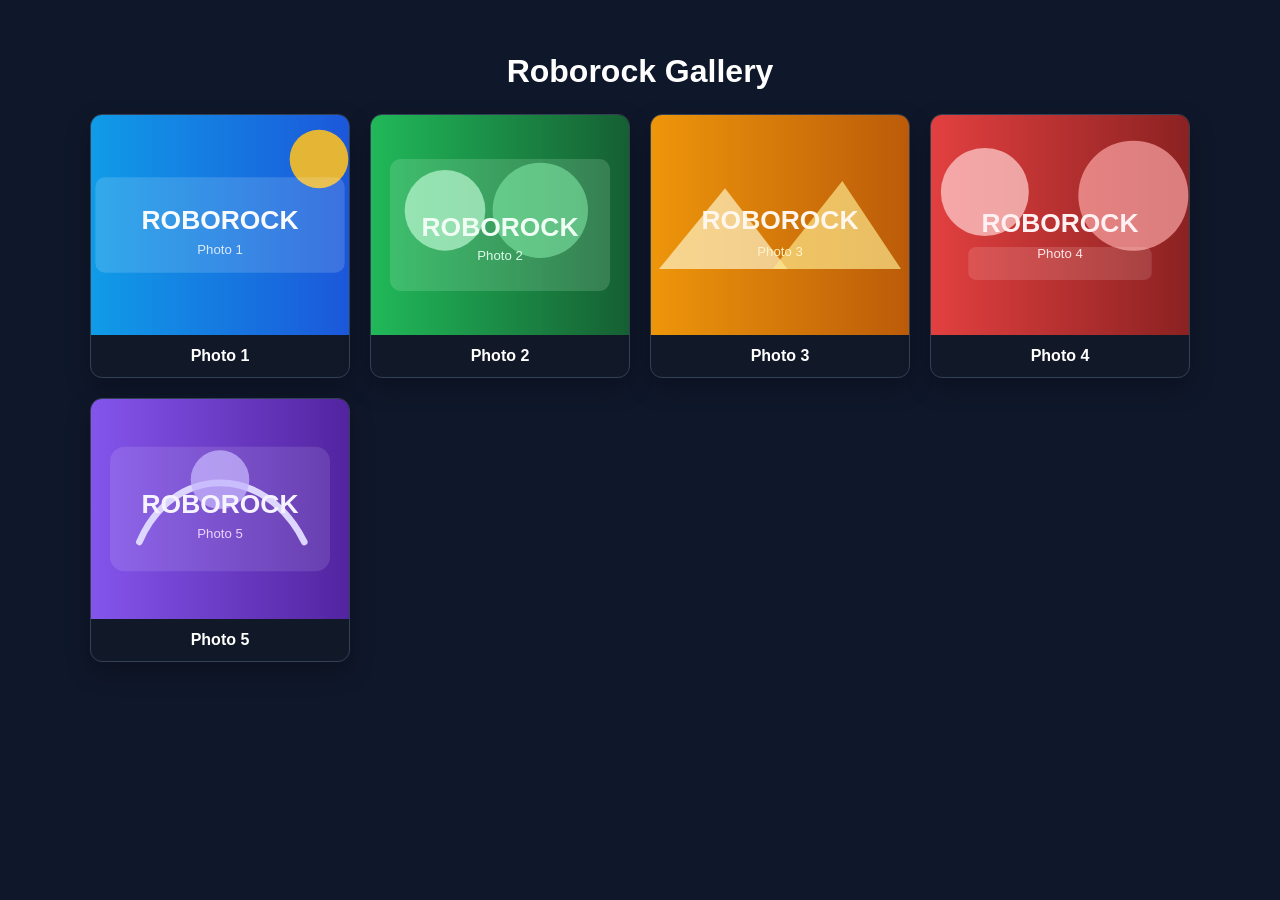
<file: Roborock/index.html>
<!DOCTYPE html>
<html lang="en">
<head>
  <meta charset="UTF-8" />
  <meta name="viewport" content="width=device-width, initial-scale=1.0" />
  <title>Roborock Gallery</title>
  <style>
    body {
      margin: 0;
      font-family: Arial, sans-serif;
      background: #0f172a;
      color: white;
      display: flex;
      justify-content: center;
      padding: 32px;
    }
    .gallery {
      max-width: 1100px;
      width: 100%;
    }
    h1 {
      text-align: center;
      margin-bottom: 24px;
    }
    .grid {
      display: grid;
      grid-template-columns: repeat(auto-fit, minmax(220px, 1fr));
      gap: 20px;
    }
    .card {
      background: #111827;
      border: 1px solid #334155;
      border-radius: 12px;
      overflow: hidden;
      box-shadow: 0 10px 24px rgba(0,0,0,0.25);
    }
    .card img {
      display: block;
      width: 100%;
      height: 220px;
      object-fit: cover;
      background: #1f2937;
    }
    .card p {
      margin: 0;
      padding: 12px 16px;
      text-align: center;
      font-weight: 600;
    }
  </style>
</head>
<body>
  <div class="gallery">
    <h1>Roborock Gallery</h1>
    <div class="grid">
      <div class="card"><img src="photo1.svg" alt="Roborock photo 1" /><p>Photo 1</p></div>
      <div class="card"><img src="photo2.svg" alt="Roborock photo 2" /><p>Photo 2</p></div>
      <div class="card"><img src="photo3.svg" alt="Roborock photo 3" /><p>Photo 3</p></div>
      <div class="card"><img src="photo4.svg" alt="Roborock photo 4" /><p>Photo 4</p></div>
      <div class="card"><img src="photo5.svg" alt="Roborock photo 5" /><p>Photo 5</p></div>
    </div>
  </div>
</body>
</html>
</file>
